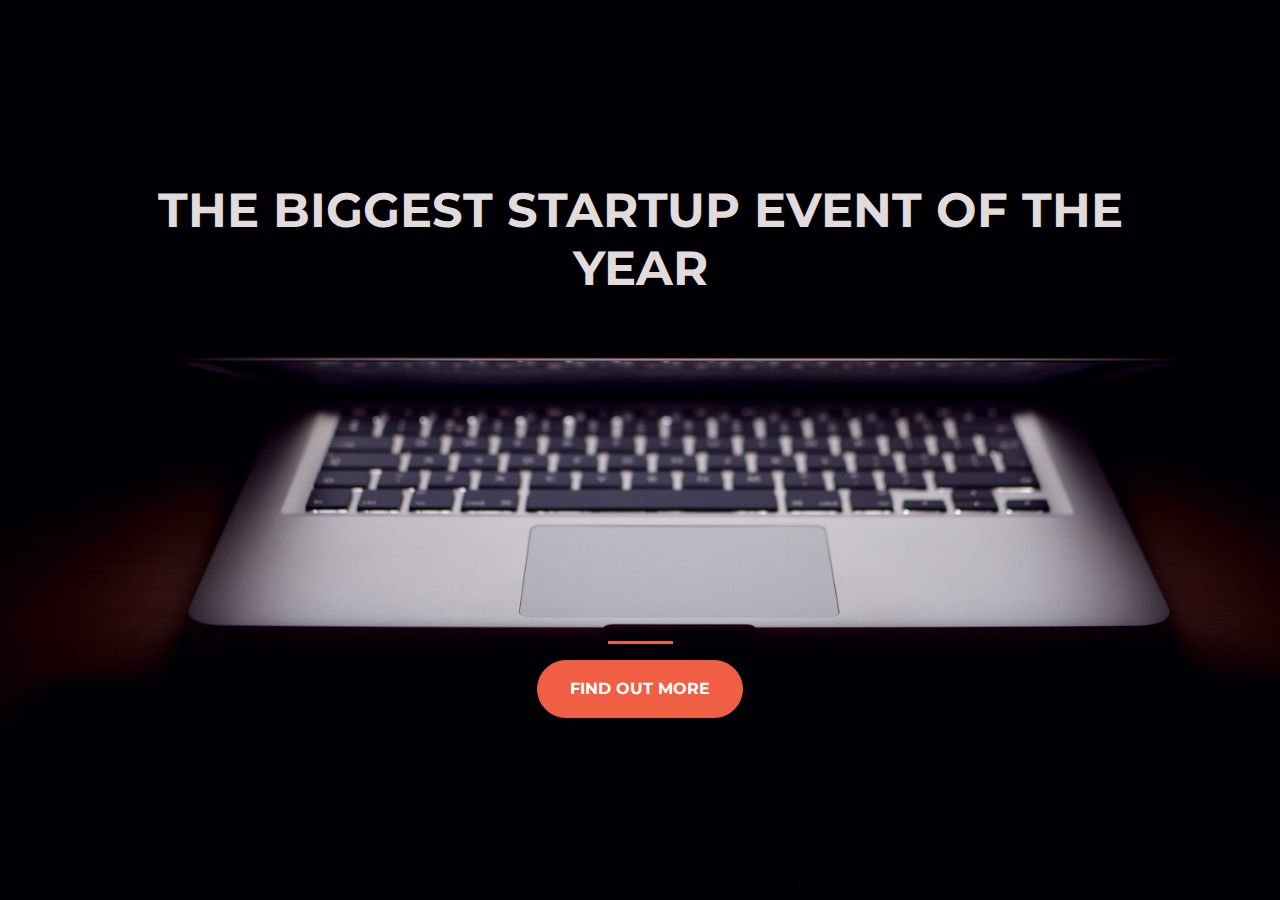
<file: index.html>
<!DOCTYPE html>
<html>
<head>
    <title>Startup</title>
    <!-- Required meta tags -->
    <meta charset="utf-8">
    <meta name="viewport" content="width=device-width, initial-scale=1, shrink-to-fit=no">
    <link rel="preconnect" href="https://fonts.gstatic.com"> 
    <link href="https://fonts.googleapis.com/css2?family=Montserrat:ital,wght@1,200&display=swap" rel="stylesheet">
    <link rel="stylesheet" href="https://stackpath.bootstrapcdn.com/bootstrap/4.3.1/css/bootstrap.min.css"
        integrity="sha384-ggOyR0iXCbMQv3Xipma34MD+dH/1fQ784/j6cY/iJTQUOhcWr7x9JvoRxT2MZw1T" crossorigin="anonymous">
        <link rel="stylesheet" href="style.css">
       
</head>
<body>
  <div class="container d-flex align-items-center h-100">
      <div class="row">
          <header class="text-center col-12">
        <h1 class="text-uppercase"><strong>The biggest startup event of the year</strong></h1>
        </header>
        <div class="buffer col-12"></div>
        <section class="text-center col-12">
        <hr>
        <a href="Practice.html">
        <button type="button" class="btn btn-primary btn-xl">Find out more</button>
        </a>
        </section>
    </div>
  </div>
</body>
</html>
</file>
<file: style.css>
body, html{
    width: 100%;
    height: 100%;
    font-family: 'Montserrat', sans-serif;
    background-image: url(header.jpg);
    -webkit-background-size: cover;
    -moz-background-size: cover;
    -o-background-size: cover;
    background-size: cover;
}

h1{
    font-size: 3rem;
    color: #e2dbdb;

}

hr{
    border-color:#f05f44;
    border-width: 3px;
    max-width: 65px; 
}

.buffer{
    height: 20rem;
}

.btn{
    font-weight: 700;
    border-radius: 300px;
    text-transform: uppercase; 
}

.btn-primary {
    background-color: #f05f44;
    border-color: #f05f44;
}

.btn-primary:hover{
    background-color: #ee4b08;
    border-color: #ee4b08;
    border-width: 4px;
}

.btn-xl{
    padding: 1rem 2rem;
}
</file>
